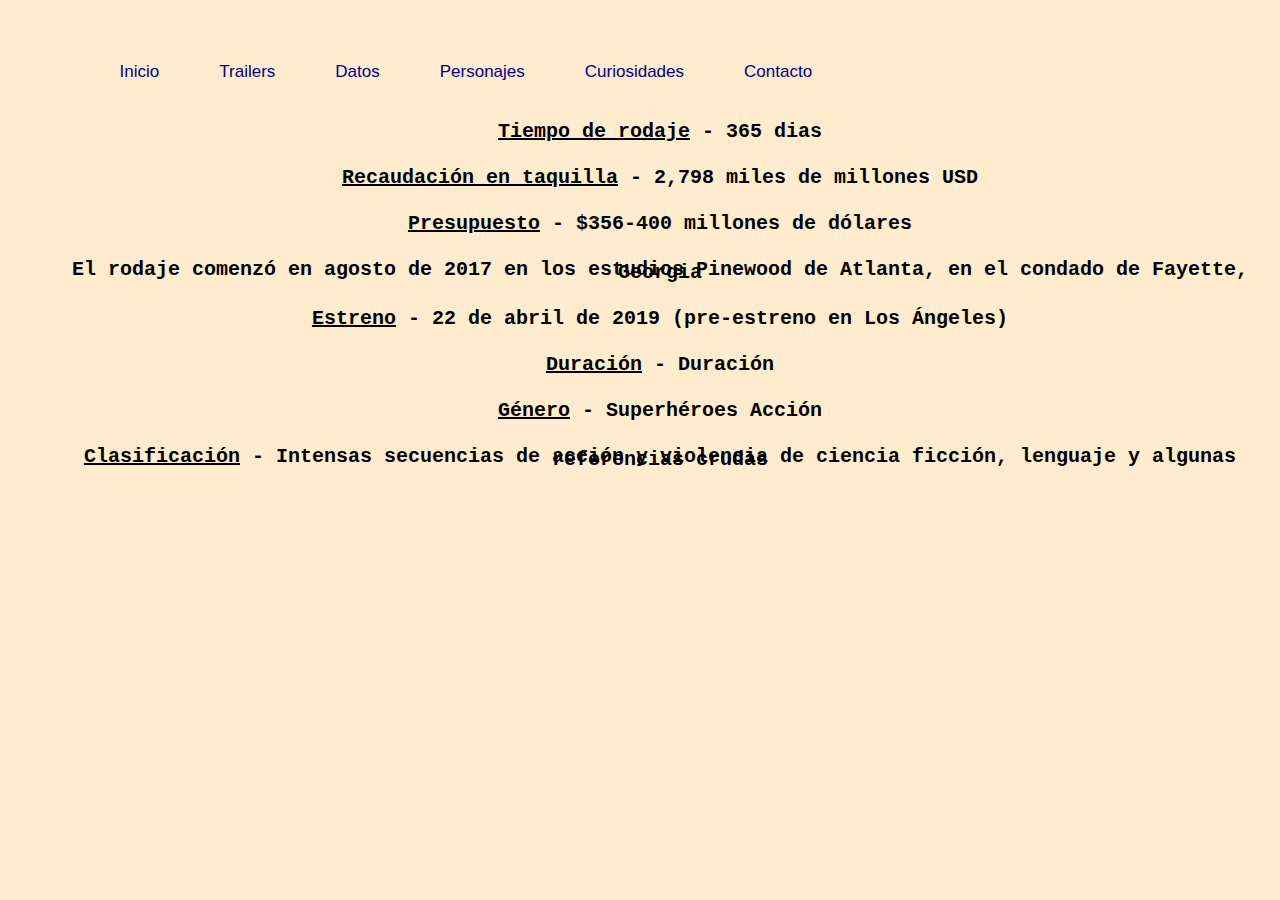
<file: html/datos.html>
<!DOCTYPE html>
<html lang="en">
<head>
  <meta charset="UTF-8">
  <meta http-equiv="X-UA-Compatible" content="IE=edge">
  <meta name="viewport" content="width=device-width, initial-scale=1.0">
  <title>Datos</title>
  <link rel="stylesheet" type="text/css" href="datos.style.css" />
</head>
<body>

  
<div id="menu">
  <ul>
    <div>
      <li><a href="./index.html">Inicio</a></li>
      <li><a href="trailers.html">Trailers</a></li>
      <li><a href="datos.html">Datos</a></li>
      <li><a href="personajes.html">Personajes</a></li>
      <li><a href="curiosidades.html">Curiosidades</a></li>
      <li><a href="contacto.html">Contacto</a></li>
    </div>
  </ul>
</div>

<div style="margin-top: 50px;" class="div_content">

  <ul>
    <div>
      <li><strong><P><u class="div_hover">Tiempo de rodaje</u> - 365 dias</P></strong></li>
      <br>
      <li><strong><P><u class="div_hover">Recaudación en taquilla</u> - 2,798 miles de millones USD</P></strong></li>
      <br>
      <li><strong><P><u class="div_hover">Presupuesto</u> - $356-400 millones de dólares</P></strong></li>
      <br>
      <li><strong><P>El rodaje comenzó en agosto de 2017 en los estudios Pinewood de Atlanta, en el condado de Fayette, Georgia</P></strong></li>
      <br>
      <li><strong><P><u class="div_hover">Estreno</u> - 22 de abril de 2019 (pre-estreno en Los Ángeles)</P></strong></li>
      <br>
      <li><strong><P><u class="div_hover">Duración</u> - Duración</P></strong></li>
      <br>
      <li><strong><P><u class="div_hover">Género</u> - Superhéroes Acción</P></strong></li>
      <br>
      <li><strong><P><u class="div_hover">Clasificación</u> - Intensas secuencias de acción y violencia de ciencia ficción, lenguaje y algunas referencias crudas</P></strong></li>
    </div>
  </ul>
</div>
</body>
</html>
</file>
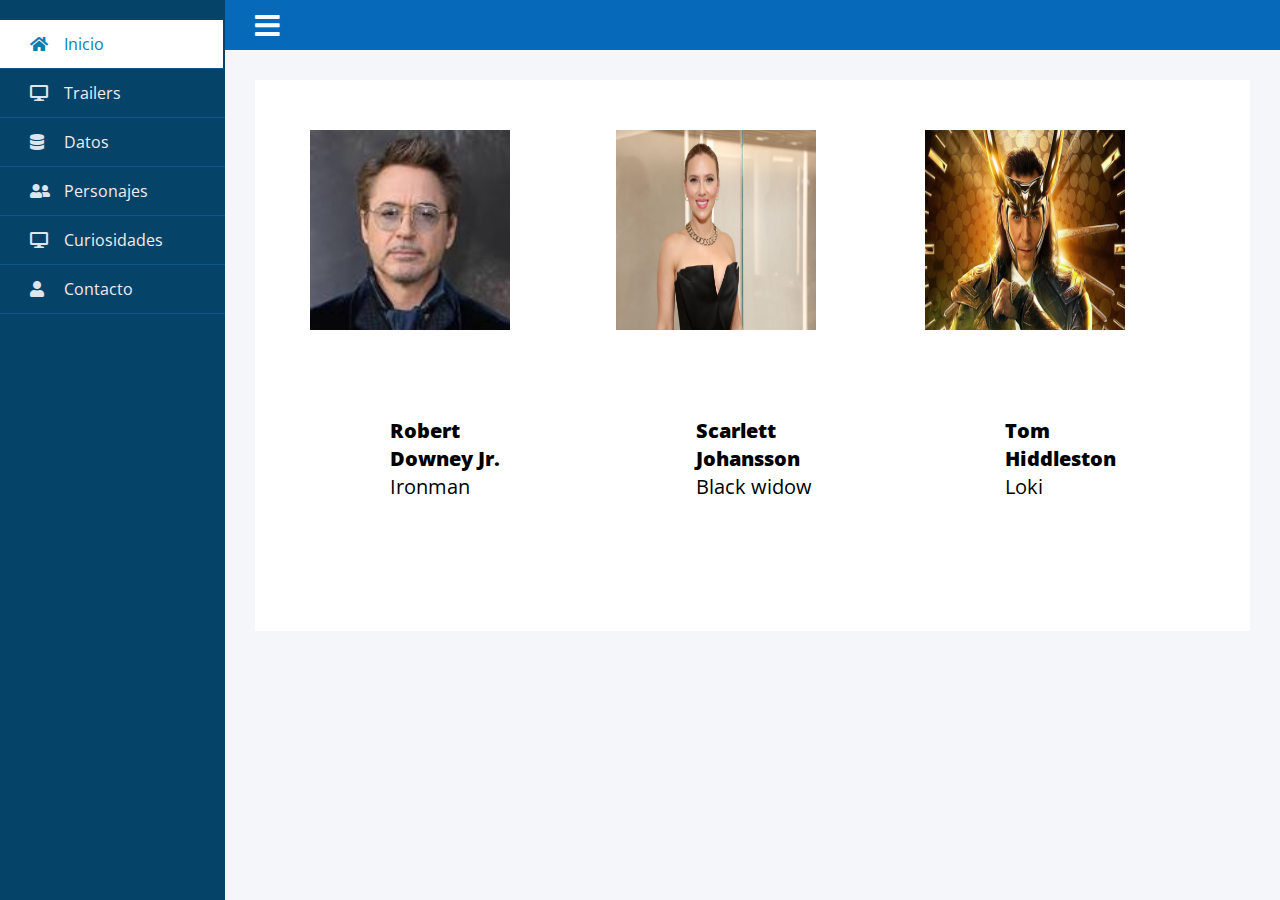
<file: html/personajes.html>
<!DOCTYPE html>
<html lang="en">
<head>
    <link rel="stylesheet" href="https://use.fontawesome.com/releases/v5.8.1/css/all.css">
    <meta charset="UTF-8">
    <meta http-equiv="X-UA-Compatible" content="IE=edge">
    <meta name="viewport" content="width=device-width, initial-scale=1.0">
    <title>Personajes</title>
    <link rel="stylesheet" type="text/css" href="personajes.style.css" />
    <script src="utils.js"></script>

</head>
<body>
   
    <div class="wrapper">
       <div class="section">
		<div class="top_navbar">
			<div class="hamburger">
				<a href="#" onclick="showDiv()">
					<i class="fas fa-bars"></i>
				</a>
			</div>
		</div>
		<div class="container">
			<div class="row">
                <div class="card" style="margin-left: 5px;">
                  <img src="robert_img.jpg" alt="Avatar" width="200px" height="200px">
                  <div class="container">
                    <h4><b>Robert Downey Jr.</b></h4> 
                    <p>Ironman</p> 
                  </div>
                </div>
              
                <div class="card" style="margin-left: 10px;">
                  <img src="scarlett_img.jpg" alt="Avatar" width="200px" height="200px">
                  <div class="container">
                    <h4><b>Scarlett Johansson</b></h4> 
                    <p>Black widow</p>
                  </div>
                </div>

                <div class="card" style="margin-left: 10px;">
                    <img src="loki.jpg" alt="Avatar" width="200px" height="200px">
                    <div class="container">
                      <h4><b>Tom Hiddleston</b></h4> 
                      <p>Loki</p>
                    </div>
                  </div>
              </div>
		</div>
	</div>
        <div class="sidebar">
            <ul>
                <li>
                    <a href="./index.html" class="active">
                        <span class="icon"><i class="fas fa-home"></i></span>
                        <span class="item">Inicio</span>
                    </a>
                </li>
                <li>
                    <a href="trailers.html">
                        <span class="icon"><i class="fas fa-desktop"></i></span>
                        <span class="item">Trailers</span>
                    </a>
                </li>
                <li>
                    <a href="datos.html">
                        <span class="icon"><i class="fas fa-database"></i></span>
                        <span class="item">Datos</span>
                    </a>
                </li>
                <li>
                    <a href="personajes.html">
                        <span class="icon"><i class="fas fa-user-friends"></i></span>
                        <span class="item">Personajes</span>
                    </a>
                </li>
                <li>
                    <a href="curiosidades.html">
                        <span class="icon"><i class="fas fa-desktop"></i></span>
                        <span class="item">Curiosidades</span>
                    </a>
                </li>
                <li>
                    <a href="contacto.html">
                        <span class="icon"><i class="fas fa-user"></i></span>
                        <span class="item">Contacto</span>
                    </a>
                </li>
            </ul>
        </div>
        
    </div>
 
</body>
</html>
</file>
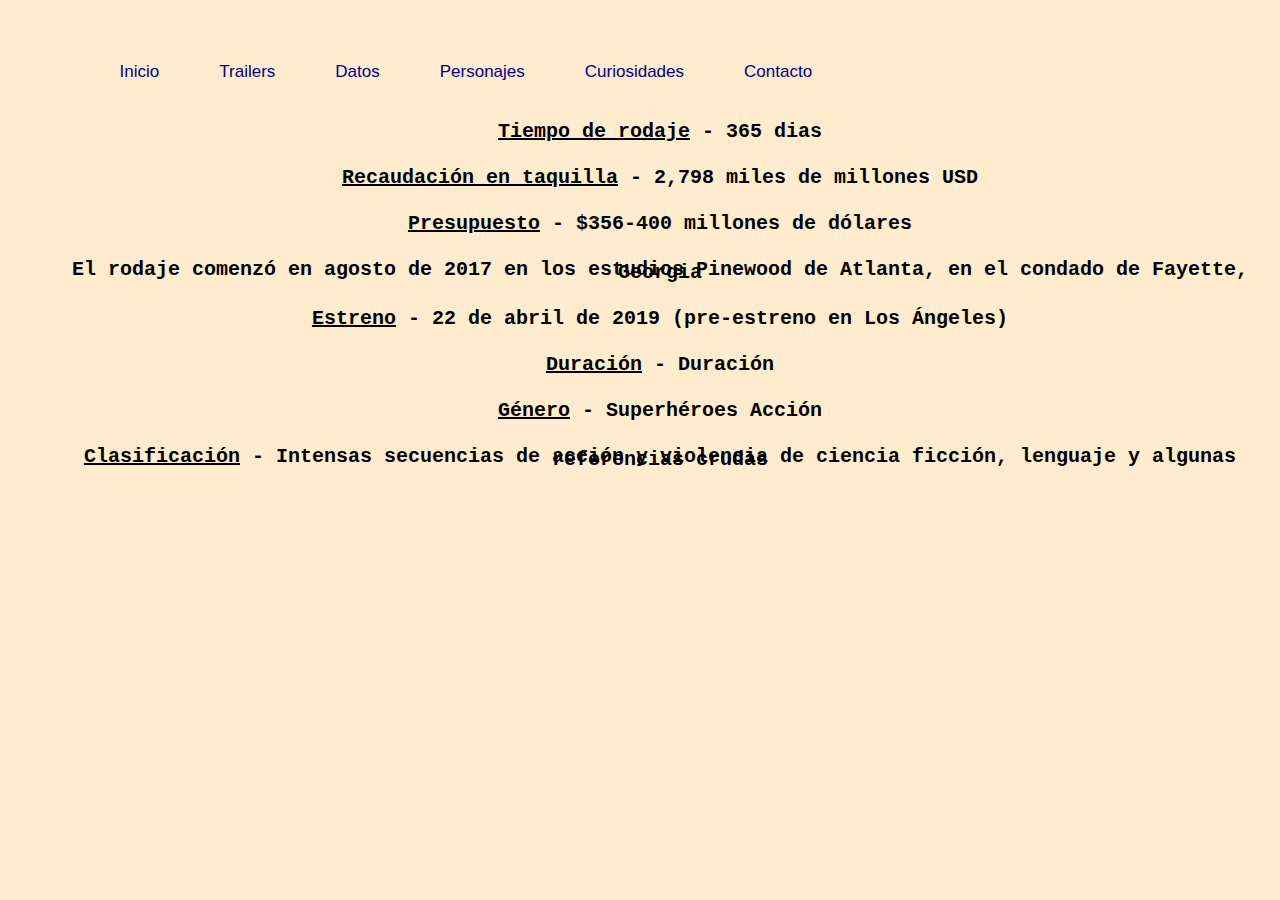
<file: root/datos.html>
<!DOCTYPE html>
<html lang="en">
<head>
  <meta charset="UTF-8">
  <meta http-equiv="X-UA-Compatible" content="IE=edge">
  <meta name="viewport" content="width=device-width, initial-scale=1.0">
  <title>Datos</title>
  <link rel="stylesheet" type="text/css" href="datos.style.css" />
</head>
<body>

  
<div id="menu">
  <ul>
    <div>
      <li><a href="./../index.html">Inicio</a></li>
      <li><a href="trailers.html">Trailers</a></li>
      <li><a href="datos.html">Datos</a></li>
      <li><a href="personajes.html">Personajes</a></li>
      <li><a href="curiosidades.html">Curiosidades</a></li>
      <li><a href="contacto.html">Contacto</a></li>
    </div>
  </ul>
</div>

<div style="margin-top: 50px;" class="div_content">

  <ul>
    <div>
      <li><strong><P><u class="div_hover">Tiempo de rodaje</u> - 365 dias</P></strong></li>
      <br>
      <li><strong><P><u class="div_hover">Recaudación en taquilla</u> - 2,798 miles de millones USD</P></strong></li>
      <br>
      <li><strong><P><u class="div_hover">Presupuesto</u> - $356-400 millones de dólares</P></strong></li>
      <br>
      <li><strong><P>El rodaje comenzó en agosto de 2017 en los estudios Pinewood de Atlanta, en el condado de Fayette, Georgia</P></strong></li>
      <br>
      <li><strong><P><u class="div_hover">Estreno</u> - 22 de abril de 2019 (pre-estreno en Los Ángeles)</P></strong></li>
      <br>
      <li><strong><P><u class="div_hover">Duración</u> - Duración</P></strong></li>
      <br>
      <li><strong><P><u class="div_hover">Género</u> - Superhéroes Acción</P></strong></li>
      <br>
      <li><strong><P><u class="div_hover">Clasificación</u> - Intensas secuencias de acción y violencia de ciencia ficción, lenguaje y algunas referencias crudas</P></strong></li>
    </div>
  </ul>
</div>
</body>
</html>
</file>
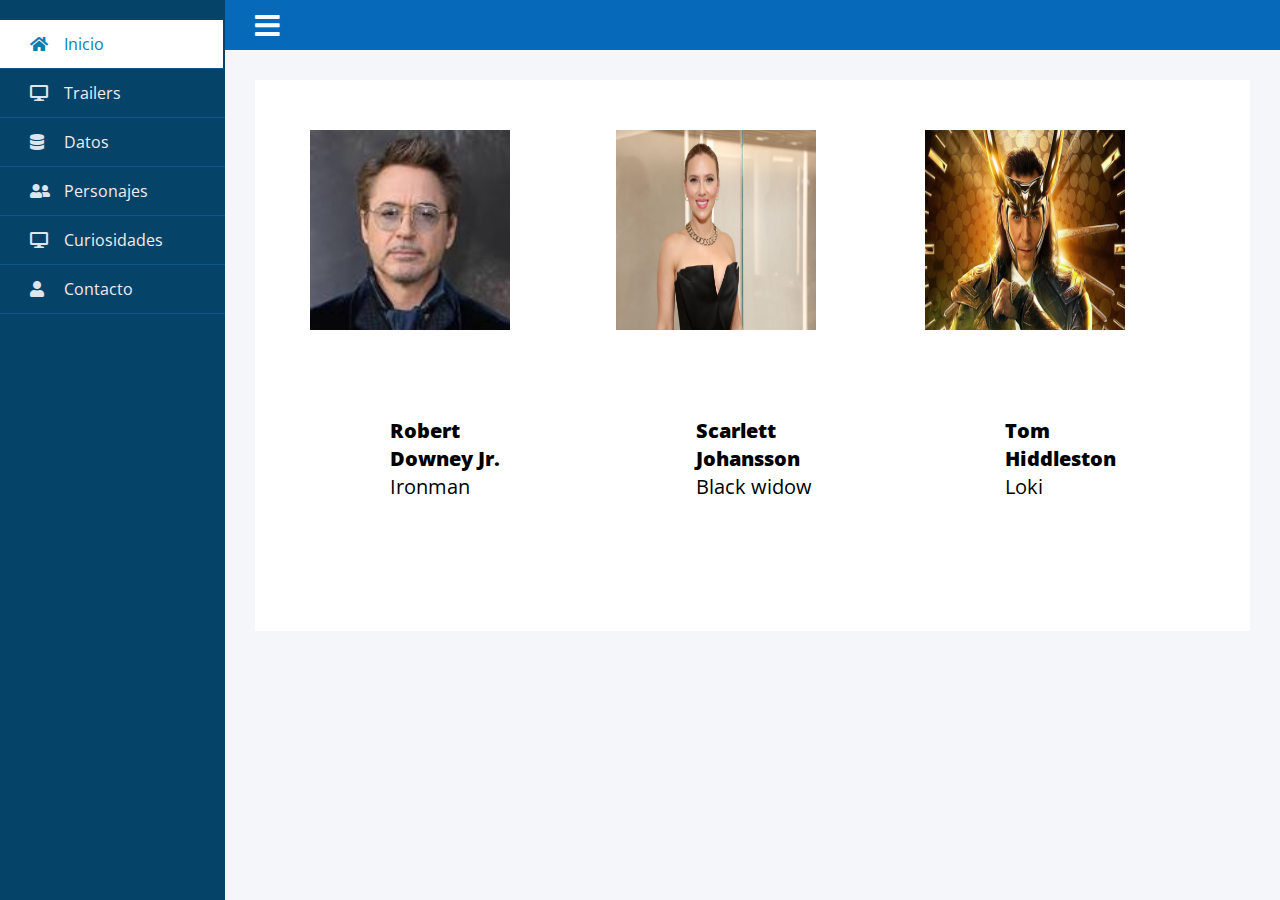
<file: root/personajes.html>
<!DOCTYPE html>
<html lang="en">
<head>
    <link rel="stylesheet" href="https://use.fontawesome.com/releases/v5.8.1/css/all.css">
    <meta charset="UTF-8">
    <meta http-equiv="X-UA-Compatible" content="IE=edge">
    <meta name="viewport" content="width=device-width, initial-scale=1.0">
    <title>Personajes</title>
    <link rel="stylesheet" type="text/css" href="personajes.style.css" />
    <script src="utils.js"></script>

</head>
<body>
   
    <div class="wrapper">
       <div class="section">
		<div class="top_navbar">
			<div class="hamburger">
				<a href="#" onclick="showDiv()">
					<i class="fas fa-bars"></i>
				</a>
			</div>
		</div>
		<div class="container">
			<div class="row">
                <div class="card" style="margin-left: 5px;">
                  <img src="robert_img.jpg" alt="Avatar" width="200px" height="200px">
                  <div class="container">
                    <h4><b>Robert Downey Jr.</b></h4> 
                    <p>Ironman</p> 
                  </div>
                </div>
              
                <div class="card" style="margin-left: 10px;">
                  <img src="scarlett_img.jpg" alt="Avatar" width="200px" height="200px">
                  <div class="container">
                    <h4><b>Scarlett Johansson</b></h4> 
                    <p>Black widow</p>
                  </div>
                </div>

                <div class="card" style="margin-left: 10px;">
                    <img src="loki.jpg" alt="Avatar" width="200px" height="200px">
                    <div class="container">
                      <h4><b>Tom Hiddleston</b></h4> 
                      <p>Loki</p>
                    </div>
                  </div>
              </div>
		</div>
	</div>
        <div class="sidebar">
            <ul>
                <li>
                    <a href="./../index.html" class="active">
                        <span class="icon"><i class="fas fa-home"></i></span>
                        <span class="item">Inicio</span>
                    </a>
                </li>
                <li>
                    <a href="trailers.html">
                        <span class="icon"><i class="fas fa-desktop"></i></span>
                        <span class="item">Trailers</span>
                    </a>
                </li>
                <li>
                    <a href="datos.html">
                        <span class="icon"><i class="fas fa-database"></i></span>
                        <span class="item">Datos</span>
                    </a>
                </li>
                <li>
                    <a href="personajes.html">
                        <span class="icon"><i class="fas fa-user-friends"></i></span>
                        <span class="item">Personajes</span>
                    </a>
                </li>
                <li>
                    <a href="curiosidades.html">
                        <span class="icon"><i class="fas fa-desktop"></i></span>
                        <span class="item">Curiosidades</span>
                    </a>
                </li>
                <li>
                    <a href="contacto.html">
                        <span class="icon"><i class="fas fa-user"></i></span>
                        <span class="item">Contacto</span>
                    </a>
                </li>
            </ul>
        </div>
        
    </div>
 
</body>
</html>
</file>
<file: html/datos.style.css>
body{
    margin-left:0px;
    margin-right:0px;
    margin-top:40px;
    margin-bottom:0px;
    background-color: blanchedalmond;
  }
  
div { 
  list-style-type:none;
  display: block;
  float:center;
  padding:0;
  width:100%;
  height:40px;
  text-align:center;
  line-height:3px;
}
#menu{
    height:40px;
    left-margin:float;
 }
#menu ul {
    margin: 0;
    padding:0;
    margin-left:7%;
    margin-right:7%;
    text-align:center;
  
  }
#menu li {
    list-style-type:none;
    float:left;
    display:block;
    text-align:center;
    font-family:Arial;
    font-size:17px;
    padding:30px;
  }
#menu li a {
    text-decoration:none;
    color:darkblue;
    font-family: Verdana, Geneva, Tahoma, sans-serif;
  }
  
  #menu li:Hover {
    background-color:white;
    border-radius: 20px;
  }

  .div_content{
    font-family: 'Courier New', Courier, monospace;
    font-size: 20px;
  }
  .div_hover:hover{
    cursor: pointer;
    color: darkslategrey;
    font-size: 30px;
    font-family: 'Segoe UI', Tahoma, Geneva, Verdana, sans-serif;
  }
</file>
<file: html/personajes.style.css>
@import url('https://fonts.googleapis.com/css2?family=Open+Sans&display=swap');

*{
	list-style: none;
	text-decoration: none;
	margin: 0;
	padding: 0;
	box-sizing: border-box;
	font-family: 'Open Sans', sans-serif;
}

body{
	background: #f5f6fa;
}

.wrapper .sidebar{
	background: rgb(5, 68, 104);
	position: fixed;
	top: 0;
	left: 0;
	width: 225px;
	height: 100%;
	padding: 20px 0;
	transition: all 0.5s ease;
}

.wrapper .sidebar .profile{
	margin-bottom: 30px;
	text-align: center;
}

.wrapper .sidebar .profile img{
	display: block;
	width: 100px;
	height: 100px;
    border-radius: 50%;
	margin: 0 auto;
}

.wrapper .sidebar .profile h3{
	color: #ffffff;
	margin: 10px 0 5px;
}

.wrapper .sidebar .profile p{
	color: rgb(206, 240, 253);
	font-size: 14px;
}

.wrapper .sidebar ul li a{
	display: block;
	padding: 13px 30px;
	border-bottom: 1px solid #10558d;
	color: rgb(241, 237, 237);
	font-size: 16px;
	position: relative;
}

.wrapper .sidebar ul li a .icon{
	color: #dee4ec;
	width: 30px;
	display: inline-block;
}

 

.wrapper .sidebar ul li a:hover,
.wrapper .sidebar ul li a.active{
	color: #0c7db1;

	background:white;
    border-right: 2px solid rgb(5, 68, 104);
}

.wrapper .sidebar ul li a:hover .icon,
.wrapper .sidebar ul li a.active .icon{
	color: #0c7db1;
}

.wrapper .sidebar ul li a:hover:before,
.wrapper .sidebar ul li a.active:before{
	display: block;
}

.wrapper .section{
	width: calc(100% - 225px);
	margin-left: 225px;
	transition: all 0.5s ease;
}

.wrapper .section .top_navbar{
	background: rgb(7, 105, 185);
	height: 50px;
	display: flex;
	align-items: center;
	padding: 0 30px;
 
}

.wrapper .section .top_navbar .hamburger a{
	font-size: 28px;
	color: #f4fbff;
}

.wrapper .section .top_navbar .hamburger a:hover{
	color: #a2ecff;
}

 .wrapper .section .container{
	margin: 30px;
	background: #fff;
	padding: 50px;
	line-height: 28px;
}

body.active .wrapper .sidebar{
	left: -225px;
}

body.active .wrapper .section{
	margin-left: 0;
	width: 100%;
}


  .row {
    display: flex;
    color: black;
    font-size: 20px;
}

.column {
  flex: 50%;
  padding: 10px;
  height: 300px;
}
</file>
<file: root/datos.style.css>
body{
    margin-left:0px;
    margin-right:0px;
    margin-top:40px;
    margin-bottom:0px;
    background-color: blanchedalmond;
  }
  
div { 
  list-style-type:none;
  display: block;
  float:center;
  padding:0;
  width:100%;
  height:40px;
  text-align:center;
  line-height:3px;
}
#menu{
    height:40px;
    left-margin:float;
 }
#menu ul {
    margin: 0;
    padding:0;
    margin-left:7%;
    margin-right:7%;
    text-align:center;
  
  }
#menu li {
    list-style-type:none;
    float:left;
    display:block;
    text-align:center;
    font-family:Arial;
    font-size:17px;
    padding:30px;
  }
#menu li a {
    text-decoration:none;
    color:darkblue;
    font-family: Verdana, Geneva, Tahoma, sans-serif;
  }
  
  #menu li:Hover {
    background-color:white;
    border-radius: 20px;
  }

  .div_content{
    font-family: 'Courier New', Courier, monospace;
    font-size: 20px;
  }
  .div_hover:hover{
    cursor: pointer;
    color: darkslategrey;
    font-size: 30px;
    font-family: 'Segoe UI', Tahoma, Geneva, Verdana, sans-serif;
  }
</file>
<file: root/personajes.style.css>
@import url('https://fonts.googleapis.com/css2?family=Open+Sans&display=swap');

*{
	list-style: none;
	text-decoration: none;
	margin: 0;
	padding: 0;
	box-sizing: border-box;
	font-family: 'Open Sans', sans-serif;
}

body{
	background: #f5f6fa;
}

.wrapper .sidebar{
	background: rgb(5, 68, 104);
	position: fixed;
	top: 0;
	left: 0;
	width: 225px;
	height: 100%;
	padding: 20px 0;
	transition: all 0.5s ease;
}

.wrapper .sidebar .profile{
	margin-bottom: 30px;
	text-align: center;
}

.wrapper .sidebar .profile img{
	display: block;
	width: 100px;
	height: 100px;
    border-radius: 50%;
	margin: 0 auto;
}

.wrapper .sidebar .profile h3{
	color: #ffffff;
	margin: 10px 0 5px;
}

.wrapper .sidebar .profile p{
	color: rgb(206, 240, 253);
	font-size: 14px;
}

.wrapper .sidebar ul li a{
	display: block;
	padding: 13px 30px;
	border-bottom: 1px solid #10558d;
	color: rgb(241, 237, 237);
	font-size: 16px;
	position: relative;
}

.wrapper .sidebar ul li a .icon{
	color: #dee4ec;
	width: 30px;
	display: inline-block;
}

 

.wrapper .sidebar ul li a:hover,
.wrapper .sidebar ul li a.active{
	color: #0c7db1;

	background:white;
    border-right: 2px solid rgb(5, 68, 104);
}

.wrapper .sidebar ul li a:hover .icon,
.wrapper .sidebar ul li a.active .icon{
	color: #0c7db1;
}

.wrapper .sidebar ul li a:hover:before,
.wrapper .sidebar ul li a.active:before{
	display: block;
}

.wrapper .section{
	width: calc(100% - 225px);
	margin-left: 225px;
	transition: all 0.5s ease;
}

.wrapper .section .top_navbar{
	background: rgb(7, 105, 185);
	height: 50px;
	display: flex;
	align-items: center;
	padding: 0 30px;
 
}

.wrapper .section .top_navbar .hamburger a{
	font-size: 28px;
	color: #f4fbff;
}

.wrapper .section .top_navbar .hamburger a:hover{
	color: #a2ecff;
}

 .wrapper .section .container{
	margin: 30px;
	background: #fff;
	padding: 50px;
	line-height: 28px;
}

body.active .wrapper .sidebar{
	left: -225px;
}

body.active .wrapper .section{
	margin-left: 0;
	width: 100%;
}


  .row {
    display: flex;
    color: black;
    font-size: 20px;
}

.column {
  flex: 50%;
  padding: 10px;
  height: 300px;
}
</file>
